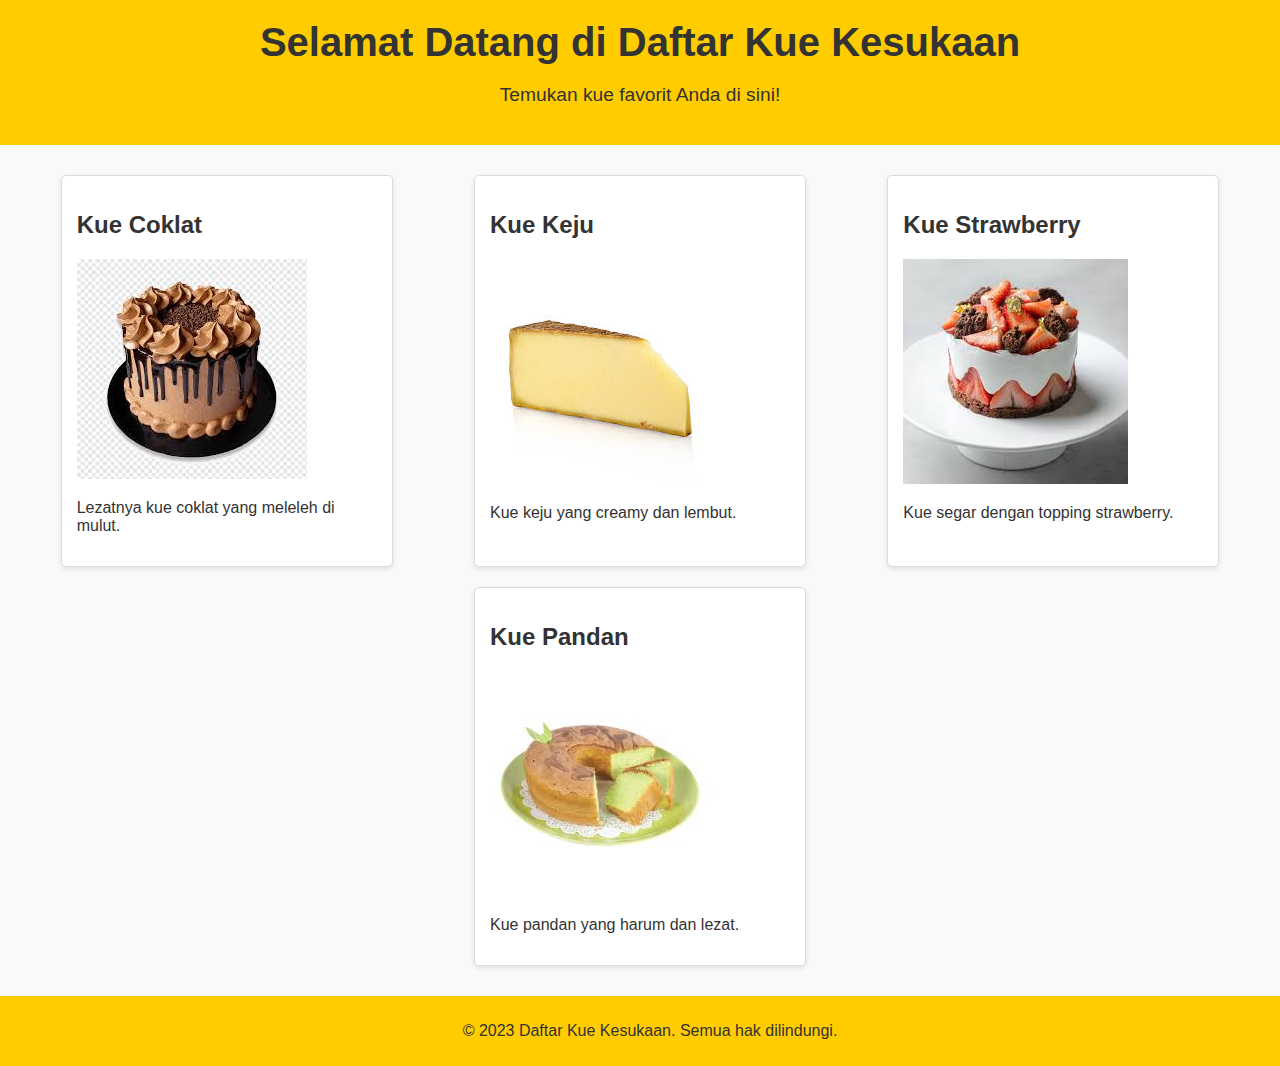
<file: index.html>
<!DOCTYPE html>
<html lang="id">
<head>
    <meta charset="UTF-8">
    <meta name="viewport" content="width=device-width, initial-scale=1.0">
    <title>Daftar Kue Kesukaan</title>
    <link rel="stylesheet" href="UTS 2.css">
</head>
<body>
    <header>
        <h1>Selamat Datang di Daftar Kue Kesukaan</h1>
        <p>Temukan kue favorit Anda di sini!</p>
    </header>
    
    <main>
        <section class="cake-list">
            <div class="cake-item">
                <h2>Kue Coklat</h2>
                <img src="KUE COKLAT.jpeg" alt="" class="">
                <p>Lezatnya kue coklat yang meleleh di mulut.</p>
            </div>
            <div class="cake-item">
                <h2>Kue Keju</h2>
                <img src="KUE KEJU.jpeg" alt="">
                <p>Kue keju yang creamy dan lembut.</p>
            </div>
            <div class="cake-item">
                <h2>Kue Strawberry</h2>
                <img src="KUE STRAWBERRY.jpeg" alt="">
                <p>Kue segar dengan topping strawberry.</p>
            </div>
            <div class="cake-item">
                <h2>Kue Pandan</h2>
                <img src="KUE PANDAN.jpeg" alt="">
                <p>Kue pandan yang harum dan lezat.</p>
            </div>
        </section>
    </main>

    <footer>
        <p>&copy; 2023 Daftar Kue Kesukaan. Semua hak dilindungi.</p>
    </footer>
</body>
</html>
</file>
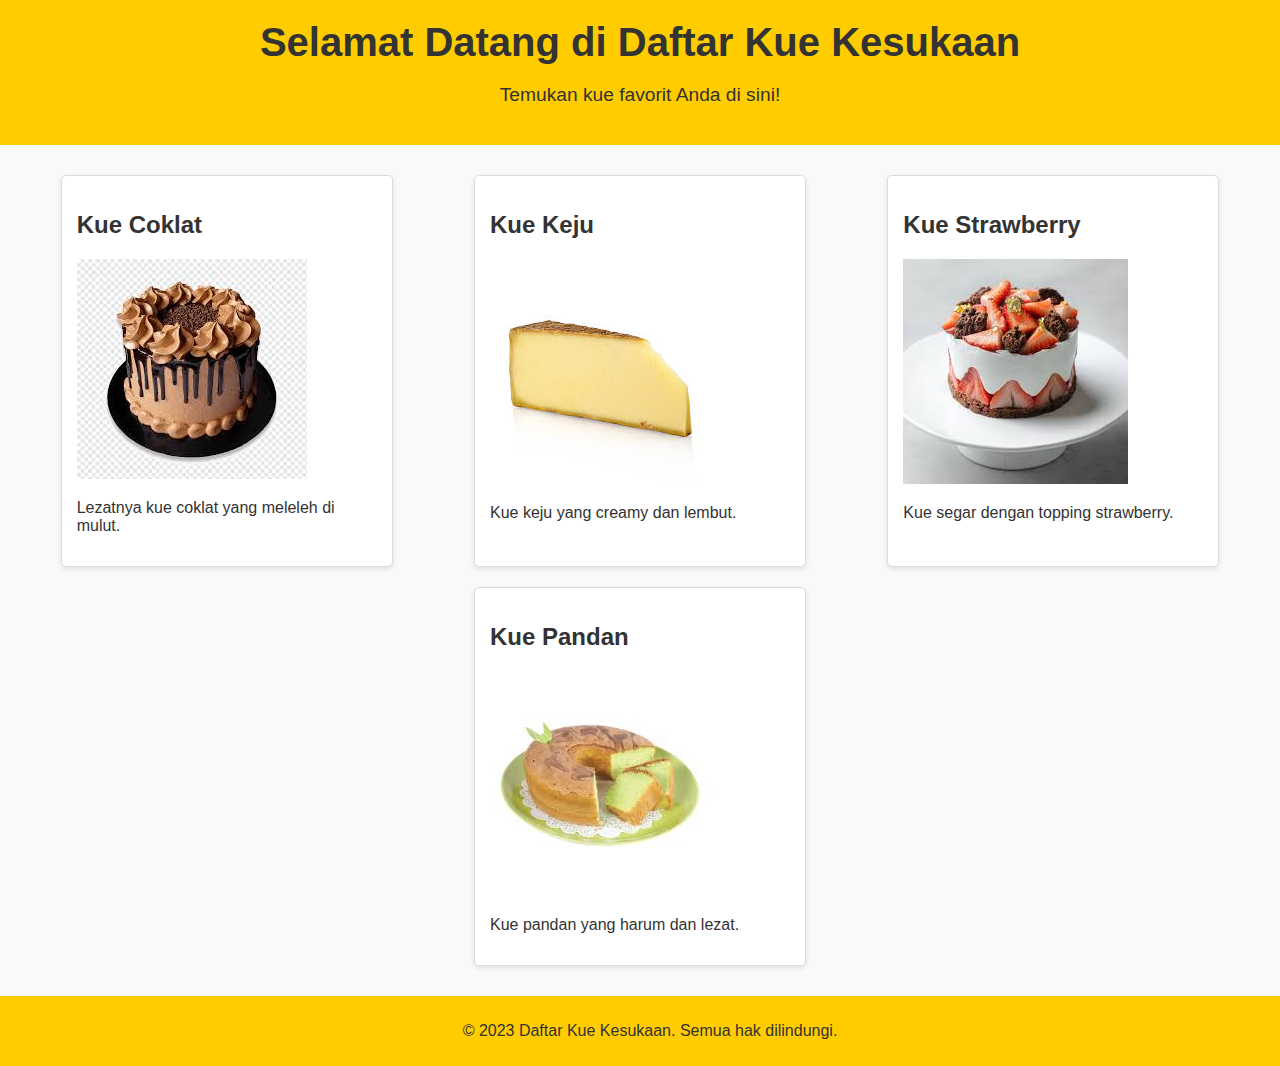
<file: UTS 2.html>
<!DOCTYPE html>
<html lang="id">
<head>
    <meta charset="UTF-8">
    <meta name="viewport" content="width=device-width, initial-scale=1.0">
    <title>Daftar Kue Kesukaan</title>
    <link rel="stylesheet" href="UTS 2.css">
</head>
<body>
    <header>
        <h1>Selamat Datang di Daftar Kue Kesukaan</h1>
        <p>Temukan kue favorit Anda di sini!</p>
    </header>
    
    <main>
        <section class="cake-list">
            <div class="cake-item">
                <h2>Kue Coklat</h2>
                <img src="KUE COKLAT.jpeg" alt="" class="">
                <p>Lezatnya kue coklat yang meleleh di mulut.</p>
            </div>
            <div class="cake-item">
                <h2>Kue Keju</h2>
                <img src="KUE KEJU.jpeg" alt="">
                <p>Kue keju yang creamy dan lembut.</p>
            </div>
            <div class="cake-item">
                <h2>Kue Strawberry</h2>
                <img src="KUE STRAWBERRY.jpeg" alt="">
                <p>Kue segar dengan topping strawberry.</p>
            </div>
            <div class="cake-item">
                <h2>Kue Pandan</h2>
                <img src="KUE PANDAN.jpeg" alt="">
                <p>Kue pandan yang harum dan lezat.</p>
            </div>
        </section>
    </main>

    <footer>
        <p>&copy; 2023 Daftar Kue Kesukaan. Semua hak dilindungi.</p>
    </footer>
</body>
</html>
</file>
<file: UTS 2.css>
body {
    font-family: Arial, sans-serif;
    margin: 0;
    padding: 0;
    background-color: #f9f9f9;
    color: #333;
}

header {
    background-color: #ffcc00;
    padding: 20px;
    text-align: center;
}

header h1 {
    margin: 0;
    font-size: 2.5em;
}

header p {
    font-size: 1.2em;
}

main {
    padding: 20px;
}

.cake-list {
    display: flex;
    flex-wrap: wrap;
    justify-content: space-around;
}

.cake-item {
    background-color: #fff;
    border: 1px solid #ddd;
    border-radius: 5px;
    padding: 15px;
    margin: 10px;
    width: 300px;
    box-shadow: 0 2px 5px rgba(0, 0, 0, 0.1);
    transition: transform 0.2s;
}

.cake-item:hover {
    transform: scale(1.05);
}

footer {
    text-align: center;
    padding: 10px;
    background-color: #ffcc00;
    position: relative;
    bottom: 0;
    width: 100%;
}
</file>
